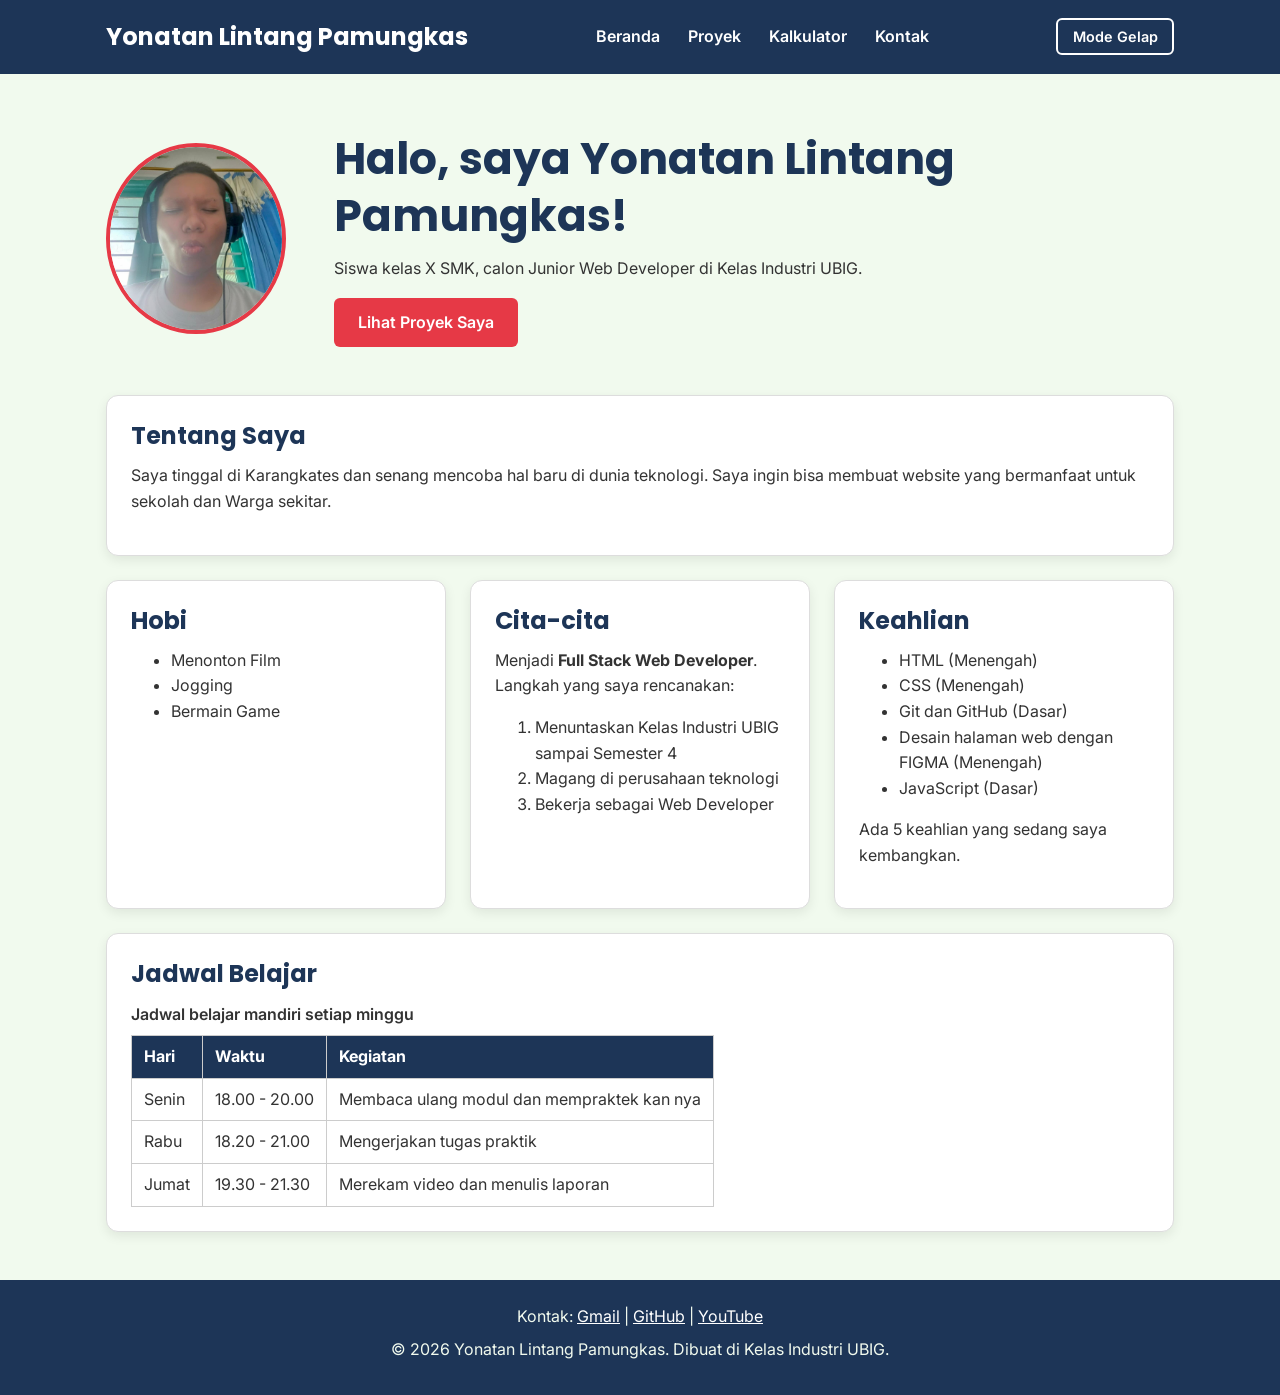
<file: index.html>
<!DOCTYPE html>
<html lang="id">

<head>
  <meta charset="UTF-8">
  <meta name="viewport" content="width=device-width, initial-scale=1.0">
  <title>Yonatan Lintang Pamungkas | Beranda</title>
  <link rel="preconnect" href="https://fonts.googleapis.com">
  <link rel="preconnect" href="https://fonts.gstatic.com" crossorigin>
  <link href="https://fonts.googleapis.com/css2?family=Inter:wght@400;600&family=Poppins:wght@600;700&display=swap"
    rel="stylesheet">
  <link rel="stylesheet" href="css/style.css">
  <script src="js/main.js" defer></script>
</head>

<body>
  <header>
    <div class="container navbar">
      <h1>Yonatan Lintang Pamungkas</h1>
      <nav class="menu-laptop">
        <ul>
          <li><a href="index.html">Beranda</a></li>
          <li><a href="proyek.html">Proyek</a></li>
          <li><a href="kalkulator.html">Kalkulator</a></li>
          <li><a href="kontak.html">Kontak</a></li>
        </ul>
      </nav>
      <!-- Tantangan: menu ponsel yang bisa dibuka-tutup -->
      <details class="menu-ponsel">
        <summary>Menu</summary>
        <nav>
          <ul>
            <li><a href="index.html">Beranda</a></li>
            <li><a href="proyek.html">Proyek</a></li>
            <li><a href="kalkulator.html">Kalkulator</a></li>
            <li><a href="kontak.html">Kontak</a></li>
          </ul>
        </nav>
      </details>
      <button type="button" id="tombol-tema" class="tombol-tema">Mode Gelap</button>
    </div>
  </header>

  <main>
    <div class="container">
      <section class="hero">
        <img src="img/foto-profil.png" alt="Foto profil Yonatan Lintang Pamungkas" width="180">
        <div>
          <h2>Halo, saya Yonatan Lintang Pamungkas!</h2>
          <p>Siswa kelas X SMK, calon Junior Web Developer di Kelas Industri UBIG.</p>
          <a href="proyek.html" class="tombol">Lihat Proyek Saya</a>
        </div>
      </section>

      <section class="kartu">
        <h2>Tentang Saya</h2>
        <p>Saya tinggal di Karangkates dan senang mencoba hal baru di dunia teknologi. Saya ingin bisa membuat website
          yang bermanfaat untuk sekolah dan Warga sekitar.</p>
      </section>

      <div class="daftar-kartu">
        <section class="kartu">
          <h2>Hobi</h2>
          <ul>
            <li>Menonton Film</li>
            <li>Jogging</li>
            <li>Bermain Game</li>
          </ul>
        </section>

        <section class="kartu">
          <h2>Cita-cita</h2>
          <p>Menjadi <strong>Full Stack Web Developer</strong>. Langkah yang saya rencanakan:</p>
          <ol>
            <li>Menuntaskan Kelas Industri UBIG sampai Semester 4</li>
            <li>Magang di perusahaan teknologi</li>
            <li>Bekerja sebagai Web Developer</li>
          </ol>
        </section>

        <section class="kartu">
          <h2>Keahlian</h2>
          <ul id="daftar-skill"></ul>
          <p id="jumlah-skill"></p>
        </section>
      </div>

      <section class="kartu">
        <h2>Jadwal Belajar</h2>
        <table>
          <caption>Jadwal belajar mandiri setiap minggu</caption>
          <thead>
            <tr>
              <th>Hari</th>
              <th>Waktu</th>
              <th>Kegiatan</th>
            </tr>
          </thead>
          <tbody>
            <tr>
              <td>Senin</td>
              <td>18.00 - 20.00</td>
              <td>Membaca ulang modul dan mempraktek kan nya</td>
            </tr>
            <tr>
              <td>Rabu</td>
              <td>18.20 - 21.00</td>
              <td>Mengerjakan tugas praktik</td>
            </tr>
            <tr>
              <td>Jumat</td>
              <td>19.30 - 21.30</td>
              <td>Merekam video dan menulis laporan</td>
            </tr>
          </tbody>
        </table>
      </section>
    </div>
  </main>

  <footer>
    <p>Kontak: <a href="mailto:lintangrpl50@gmail.com">Gmail</a> |
      <a href="https://github.com/lintangrpl50" target="_blank">GitHub</a> |
      <a href="https://www.youtube.com/" target="_blank">YouTube</a>
    </p>
    <p>&copy; 2026 Yonatan Lintang Pamungkas. Dibuat di Kelas Industri UBIG.</p>
  </footer>
</body>

</html>
</file>
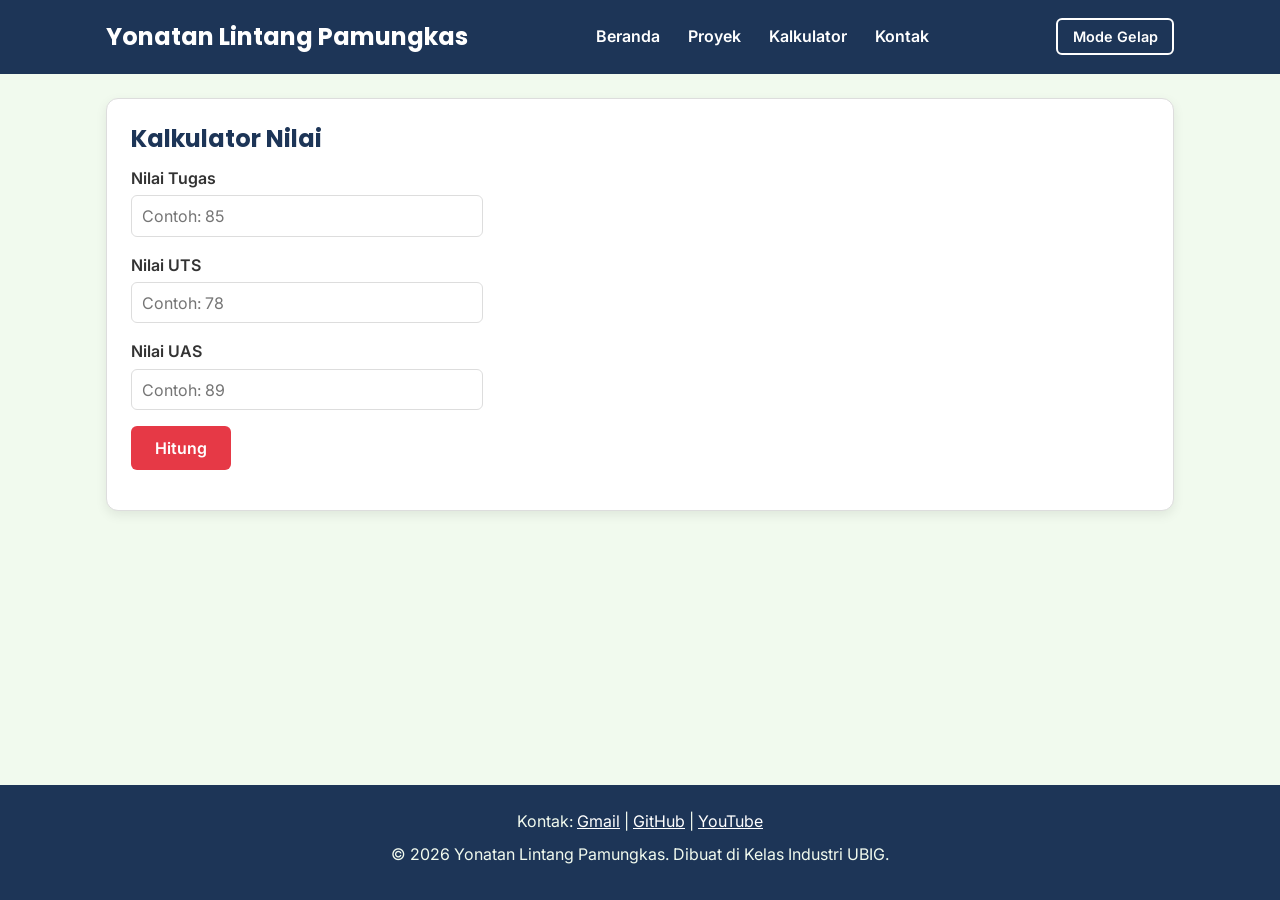
<file: kalkulator.html>
<!DOCTYPE html>
<html lang="id">

<head>
  <meta charset="UTF-8">
  <meta name="viewport" content="width=device-width, initial-scale=1.0">
  <title>Yonatan Lintang Pamungkas | Kalkulator Nilai</title>
  <link rel="preconnect" href="https://fonts.googleapis.com">
  <link rel="preconnect" href="https://fonts.gstatic.com" crossorigin>
  <link href="https://fonts.googleapis.com/css2?family=Inter:wght@400;600&family=Poppins:wght@600;700&display=swap"
    rel="stylesheet">
  <link rel="stylesheet" href="css/style.css">
  <script src="js/main.js" defer></script>
</head>

<body>
  <header>
    <div class="container navbar">
      <h1>Yonatan Lintang Pamungkas</h1>
      <nav class="menu-laptop">
        <ul>
          <li><a href="index.html">Beranda</a></li>
          <li><a href="proyek.html">Proyek</a></li>
          <li><a href="kalkulator.html">Kalkulator</a></li>
          <li><a href="kontak.html">Kontak</a></li>
        </ul>
      </nav>
      <details class="menu-ponsel">
        <summary>Menu</summary>
        <nav>
          <ul>
            <li><a href="index.html">Beranda</a></li>
            <li><a href="proyek.html">Proyek</a></li>
            <li><a href="kalkulator.html">Kalkulator</a></li>
            <li><a href="kontak.html">Kontak</a></li>
          </ul>
        </nav>
      </details>
       <button type="button" id="tombol-tema" class="tombol-tema">Mode Gelap</button>
    </div>
  </header>

  <main>
    <div class="container">
      <section class="kartu">
        <h2>Kalkulator Nilai</h2>
        <div class="form-nilai">
          <div class="isian">
            <label for="tugas">Nilai Tugas</label>
            <input type="number" id="tugas" min="0" max="100" placeholder="Contoh: 85">
          </div>
          <div class="isian">
            <label for="uts">Nilai UTS</label>
            <input type="number" id="uts" min="0" max="100" placeholder="Contoh: 78">
          </div>
          <div class="isian">
            <label for="uas">Nilai UAS</label>
            <input type="number" id="uas" min="0" max="100" placeholder="Contoh: 89">
          </div>
        </div>
        <button type="button" id="tombol" class="tombol">Hitung</button>
        <p id="hasil" role="status" aria-live="polite"></p>
      </section>
    </div>
  </main>

  <footer>
    <p>Kontak: <a href="mailto:lintangrpl50@gmail.com">Gmail</a> |
      <a href="https://github.com/lintangrpl50" target="_blank">GitHub</a> |
      <a href="https://www.youtube.com/" target="_blank">YouTube</a>
    </p>
    <p>&copy; 2026 Yonatan Lintang Pamungkas. Dibuat di Kelas Industri UBIG.</p>
  </footer>
</body>

</html>
</file>
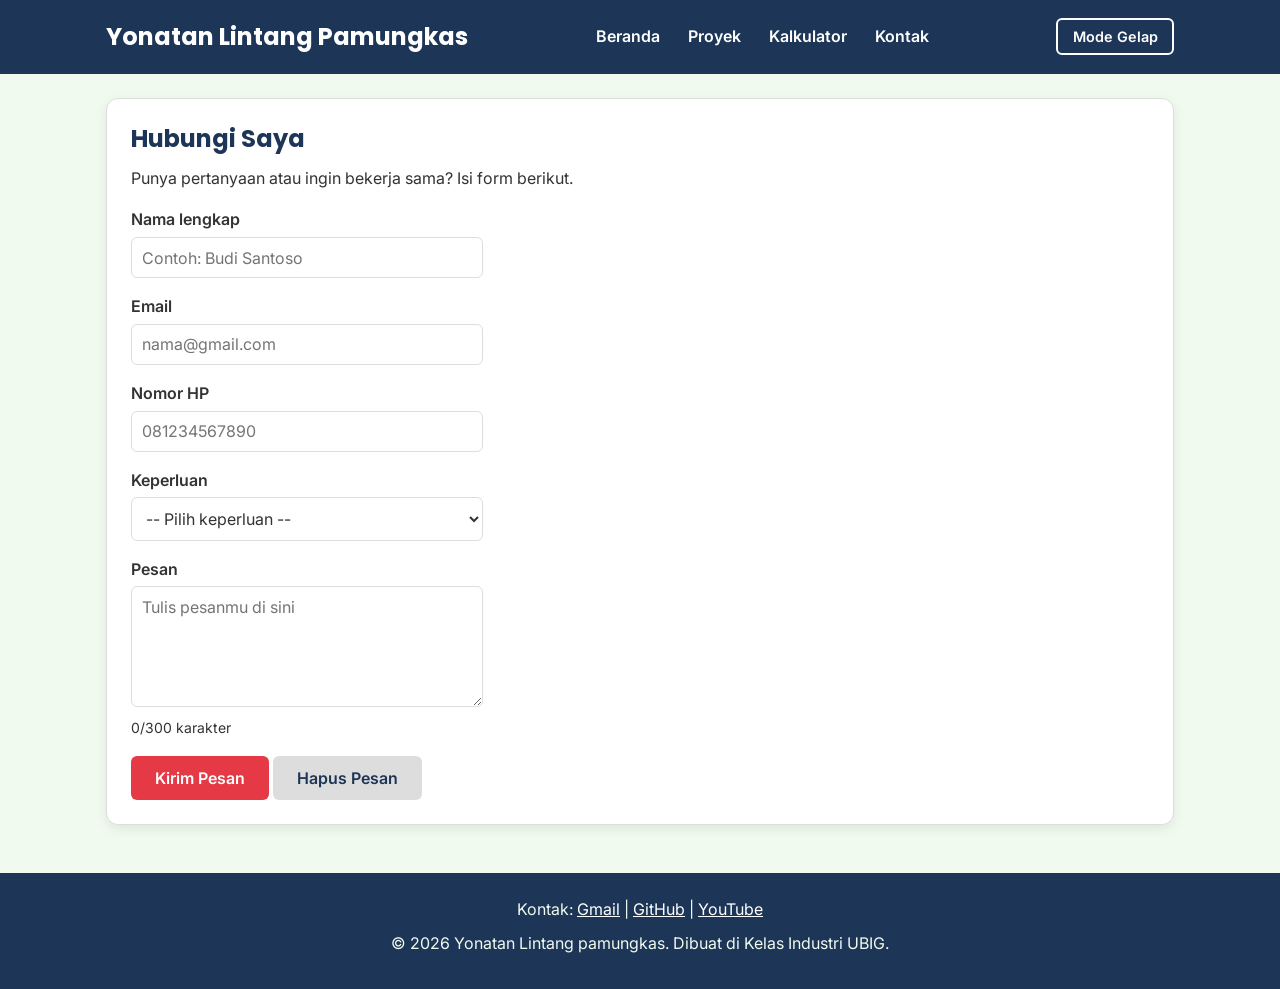
<file: kontak.html>
<!DOCTYPE html>
<html lang="id">

<head>
  <meta charset="UTF-8">
  <meta name="viewport" content="width=device-width, initial-scale=1.0">
  <title>Yonatan Lintang Pamungkas | Kontak</title>
  <link rel="preconnect" href="https://fonts.googleapis.com">
  <link rel="preconnect" href="https://fonts.gstatic.com" crossorigin>
  <link href="https://fonts.googleapis.com/css2?family=Inter:wght@400;600&family=Poppins:wght@600;700&display=swap"
    rel="stylesheet">
  <link rel="stylesheet" href="css/style.css">
  <script src="js/main.js" defer></script>
</head>

<body>
  <header>
    <div class="container navbar">
      <h1>Yonatan Lintang Pamungkas</h1>
      <nav class="menu-laptop">
        <ul>
          <li><a href="index.html">Beranda</a></li>
          <li><a href="proyek.html">Proyek</a></li>
          <li><a href="kalkulator.html">Kalkulator</a></li>
          <li><a href="kontak.html" aria-current="page">Kontak</a></li>
        </ul>
      </nav>
      <!-- Tantangan: menu ponsel yang bisa dibuka-tutup -->
      <details class="menu-ponsel">
        <summary>Menu</summary>
        <nav>
          <ul>
            <li><a href="index.html">Beranda</a></li>
            <li><a href="proyek.html">Proyek</a></li>
            <li><a href="kalkulator.html">Kalkulator</a></li>
            <li><a href="kontak.html" aria-current="page">Kontak</a></li>
          </ul>
        </nav>
      </details>
      <button type="button" id="tombol-tema" class="tombol-tema">Mode Gelap</button>
    </div>
  </header>

  <main>
    <div class="container">
      <section class="kartu">
        <h2>Hubungi Saya</h2>
        <p>Punya pertanyaan atau ingin bekerja sama? Isi form berikut.</p>

        <form>
          <p>
            <label for="nama">Nama lengkap</label><br>
            <input type="text" id="nama" name="nama" placeholder="Contoh: Budi Santoso" required>
          </p>
          <p>
            <label for="email">Email</label><br>
            <input type="email" id="email" name="email" placeholder="nama@gmail.com" required>
          </p>
          <p>
            <label for="hp">Nomor HP</label><br>
            <input type="tel" id="hp" name="hp" placeholder="081234567890" required>
          </p>
          <p>
            <label for="keperluan">Keperluan</label><br>
            <select id="keperluan" name="keperluan" required>
              <option value="">-- Pilih keperluan --</option>
              <option value="bertanya">Bertanya</option>
              <option value="kerja-sama">Kerja sama proyek</option>
              <option value="lainnya">Lainnya</option>
            </select>
          </p>
          <p>
            <label for="pesan">Pesan</label><br>
            <textarea id="pesan" name="pesan" rows="5" cols="40" maxlength="300" placeholder="Tulis pesanmu di sini"
              required></textarea><br>
            <span id="hitung-karakter" class="keterangan">0/300 karakter</span>
            <span id="peringatan-karakter" class="peringatan" aria-live="polite"></span>
          </p>
          <button type="submit">Kirim Pesan</button>
          <button type="reset" class="tombol-kedua">Hapus Pesan</button>
        </form>
      </section>
    </div>
  </main>

  <footer>
    <p>Kontak: <a href="mailto:lintangrpl50@gmail.com">Gmail</a> |
      <a href="https://github.com/" target="_blank">GitHub</a> |
      <a href="https://www.youtube.com/" target="_blank">YouTube</a>
    </p>
    <p>&copy; 2026 Yonatan Lintang pamungkas. Dibuat di Kelas Industri UBIG.</p>
  </footer>
</body>

</html>
</file>
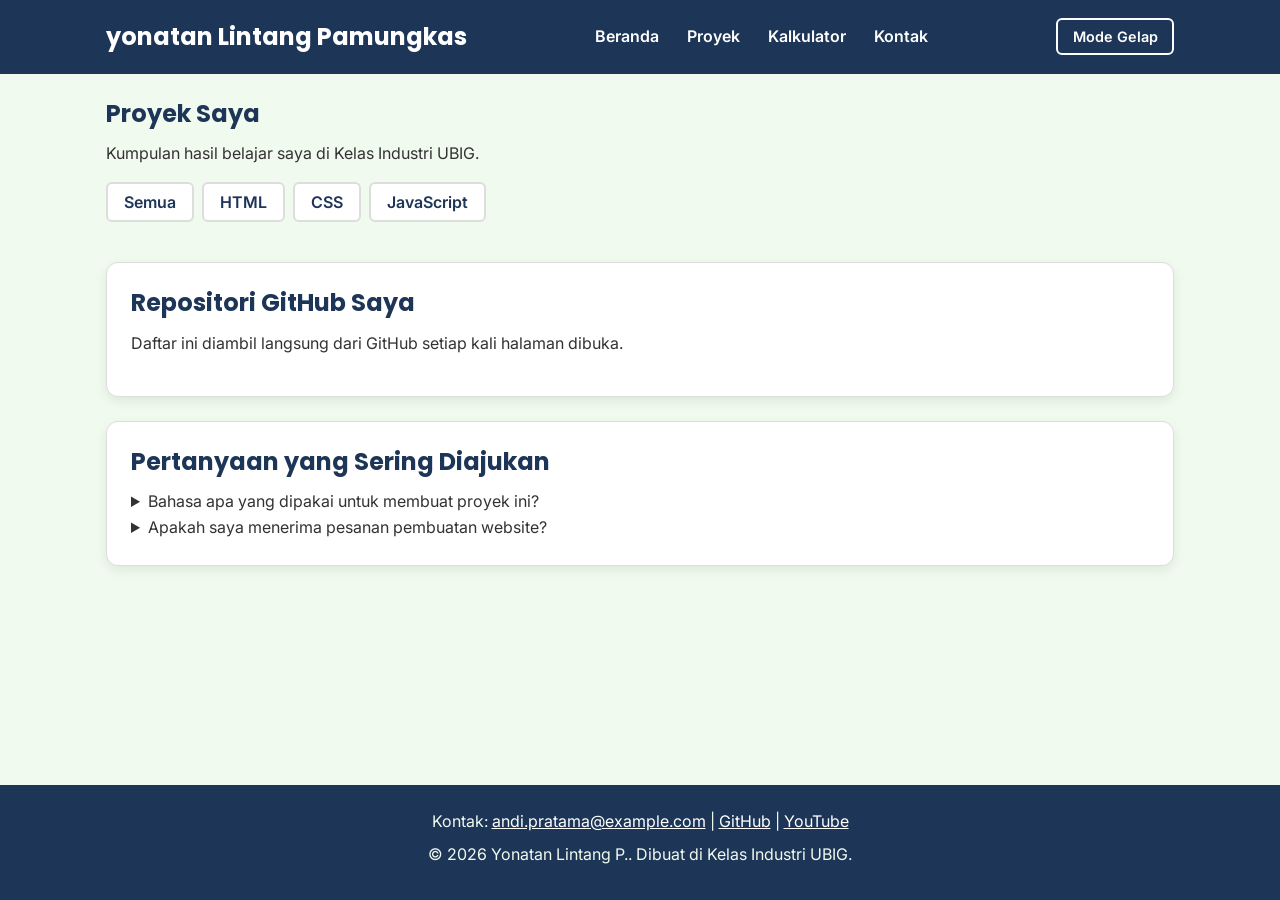
<file: proyek.html>
<!DOCTYPE html>
<html lang="id">

<head>
  <meta charset="UTF-8">
  <meta name="viewport" content="width=device-width, initial-scale=1.0">
  <title> Yonatan Lintang P.| Proyek</title>
  <link rel="preconnect" href="https://fonts.googleapis.com">
  <link rel="preconnect" href="https://fonts.gstatic.com" crossorigin>
  <link href="https://fonts.googleapis.com/css2?family=Inter:wght@400;600&family=Poppins:wght@600;700&display=swap"
    rel="stylesheet">
  <link rel="stylesheet" href="css/style.css">
  <script src="js/main.js" defer></script>
</head>
  </body>
<header>
  <div class="container navbar">
    <h1>yonatan Lintang Pamungkas</h1>
    <nav class="menu-laptop">
      <ul>
        <li><a href="index.html">Beranda</a></li>
        <li><a href="proyek.html">Proyek</a></li>
        <li><a href="kalkulator.html">Kalkulator</a></li>
        <li><a href="kontak.html">Kontak</a></li>
      </ul>
    </nav>
    <!-- Tantangan: menu ponsel yang bisa dibuka-tutup -->
    <details class="menu-ponsel">
      <summary>Menu</summary>
      <nav>
        <ul>
          <li><a href="index.html">Beranda</a></li>
          <li><a href="proyek.html">Proyek</a></li>
          <li><a href="kalkulator.html">Kalkulator</a></li>
          <li><a href="kontak.html">Kontak</a></li>
        </ul>
      </nav>
    </details>
    <button type="button" id="tombol-tema" class="tombol-tema">Mode Gelap</button>
  </div>
</header>

<main>
  <div class="container">
    <section>
      <h2>Proyek Saya</h2>
      <p>Kumpulan hasil belajar saya di Kelas Industri UBIG.</p>
      <div class="filter">
  <button type="button" class="tombol-filter" id="filter-semua">Semua</button>
  <button type="button" class="tombol-filter" id="filter-html">HTML</button>
  <button type="button" class="tombol-filter" id="filter-css">CSS</button>
  <button type="button" class="tombol-filter" id="filter-javascript">JavaScript</button>
</div>
      <p id="jumlah-proyek"></p>
      <div class="daftar-kartu" id="daftar-proyek"></div>
    </section>

    <section class="kartu">
      <h2>Repositori GitHub Saya</h2>
      <p>Daftar ini diambil langsung dari GitHub setiap kali halaman
        dibuka.</p>
      <p id="status-repo"></p>
      <ul id="daftar-repo"></ul>
    </section>

    <!-- FAQ dengan details dan summary -->
    <section class="kartu">
      <h2>Pertanyaan yang Sering Diajukan</h2>
      <details>
        <summary>Bahasa apa yang dipakai untuk membuat proyek ini?</summary>
        <p>Semua proyek di halaman ini dibuat dengan HTML. Tampilannya akan saya rapikan dengan CSS mulai Minggu 03.</p>
      </details>
      <details>
        <summary>Apakah saya menerima pesanan pembuatan website?</summary>
        <p>Belum, saya masih belajar. Namun kamu tetap boleh menghubungi saya melalui halaman Kontak.</p>
      </details>
    </section>
  </div>
</main>

<footer>
  <p>Kontak: <a href="mailto:andi.pratama@example.com">andi.pratama@example.com</a> |
    <a href="https://github.com/" target="_blank">GitHub</a> |
    <a href="https://www.youtube.com/" target="_blank">YouTube</a>
  </p>
  <p>&copy; 2026 Yonatan Lintang P.. Dibuat di Kelas Industri UBIG.</p>
</footer>
</body>

</html>
</file>
<file: css/style.css>
/* Gaya portofolio Andi Pratama
   Palet: #1D3557 (utama), #E63946 (aksen), #F1FAEE (latar)
   Huruf: Poppins (judul), Inter (isi)
   Tata letak: mobile first, titik ubah 768px (tablet) dan 1024px (laptop) */

/* 1. Reset */
* {
  box-sizing: border-box;
  margin: 0;
}

img {
  max-width: 100%;
  height: auto;
}

/* 2. Dasar halaman: warna dan huruf */
:root {
  --warna-utama: #1D3557;
  --warna-judul: #1D3557;
  --warna-aksen: #E63946;
  --warna-tautan: #E63946;
  --warna-latar: #F1FAEE;
  --warna-teks: #333333;
  --warna-kartu: #FFFFFF;
  --warna-garis: #DDDDDD;
}

body {
  font-family: "Inter", Arial, sans-serif;
  font-size: 1rem;
  line-height: 1.6;
  color: var(--warna-teks);
  background-color: var(--warna-latar);
}

h1,
h2,
h3 {
  font-family: "Poppins", Arial, sans-serif;
  color: var(--warna-judul);
  line-height: 1.3;
}

h2 {
  margin-bottom: 0.75rem;
}

p,
ul,
ol {
  margin-bottom: 1rem;
}

a {
  color: var(--warna-tautan);
}

.container {
  max-width: 1100px;
  margin: 0 auto;
  padding: 0 1rem;
}

header {
  background-color: #1D3557;
  color: #FFFFFF;
  padding: 1rem 0;
}

header h1 {
  color: #FFFFFF;
  font-size: 1.5rem;
}

.navbar {
  display: flex;
  flex-wrap: wrap;
  justify-content: space-between;
  align-items: center;
  gap: 0.5rem;
}

nav ul {
  display: flex;
  gap: 0.25rem;
  padding: 0;
  margin: 0;
  list-style: none;
}

nav a {
  display: inline-block;
  padding: 0.5rem 0.75rem;
  border-radius: 6px;
  color: #FFFFFF;
  font-weight: 600;
  text-decoration: none;
}

.menu-laptop {
  display: none;
}

.menu-ponsel summary {
  padding: 0.5rem 0.75rem;
  border: 1px solid #FFFFFF;
  border-radius: 6px;
  font-weight: 600;
  cursor: pointer;
}

.menu-ponsel ul {
  flex-direction: column;
  margin-top: 0.5rem;
}

main {
  padding: 1.5rem 0;
}

.hero {
  display: flex;
  flex-direction: column;
  align-items: center;
  gap: 1.5rem;
  padding: 1rem 0 2rem;
  text-align: center;
}

.hero img {
  border: 4px solid var(--warna-aksen);
  border-radius: 50%;
}

.hero h2 {
  font-size: 2rem;
}

.tombol {
  display: inline-block;
  padding: 0.75rem 1.5rem;
  border-radius: 6px;
  background-color: var(--warna-aksen);
  color: #FFFFFF;
  font-weight: 600;
  text-decoration: none;
}

.kartu {
  background-color: var(--warna-kartu);
  padding: 1rem;
  margin-bottom: 1.5rem;
  border: 1px solid var(--warna-garis);
  border-radius: 12px;
  box-shadow: 0 4px 12px rgba(0, 0, 0, 0.08);
}

.daftar-kartu {
  display: flex;
  flex-wrap: wrap;
  gap: 1.5rem;
  margin-bottom: 1.5rem;
}

.daftar-kartu .kartu {
  flex: 1 1 280px;
  margin-bottom: 0;
}

article img {
  border-radius: 8px;
  border: 1px solid var(--warna-garis);
}

table {
  border-collapse: collapse;
}

caption {
  font-weight: 600;
  text-align: left;
  margin-bottom: 0.5rem;
}

th,
td {
  border: 1px solid #CCCCCC;
  padding: 0.5rem 0.75rem;
  text-align: left;
}

th {
  background-color: #1D3557;
  color: #FFFFFF;
}

label {
  font-weight: 600;
}

input,
select,
textarea {
  width: 100%;
  max-width: 22rem;
  padding: 0.6rem;
  margin-top: 0.25rem;
  border: 1px solid var(--warna-garis);
  border-radius: 6px;
  font-family: inherit;
  font-size: 1rem;
  background-color: var(--warna-kartu);
  color: var(--warna-teks);
}

button {
  padding: 0.75rem 1.5rem;
  border: none;
  border-radius: 6px;
  background-color: var(--warna-aksen);
  color: #FFFFFF;
  font-family: inherit;
  font-size: 1rem;
  font-weight: 600;
  cursor: pointer;
}

.hampir-penuh {
  background-color: var(--warna-aksen);
}

.tombol-kedua {
  background-color: var(--warna-garis);
  color: var(--warna-judul);
}

footer {
  background-color: var(--warna-utama);
  color: #F1FAEE;
  text-align: center;
  padding: 1.5rem;
}

footer p {
  margin-bottom: 0.5rem;
}

footer a {
  color: #FFFFFF;
}

@media (min-width: 768px) {
  .menu-laptop {
    display: block;
  }

  .menu-ponsel {
    display: none;
  }

  .hero {
    flex-direction: row;
    padding: 2rem 0 3rem;
    text-align: left;
  }

  .kartu {
    padding: 1.5rem;
  }
}

@media (min-width: 1024px) {
  main {
    padding: 2.5rem 0;
  }

  .hero {
    gap: 3rem;
  }

  .hero h2 {
    font-size: 2.75rem;
  }
}


.form-nilai {
  display: flex;
  flex-direction: column;
  gap: 1rem;
  margin-bottom: 1rem;
}


.isian {
  display: flex;
  flex-direction: column;
}


body {

  min-height: 100vh;
  display: flex;
  flex-direction: column;
}

main {
  flex: 1;
  padding: 1.5rem 0;
}

.filter {
  display: flex;
  flex-wrap: wrap;
  gap: 0.5rem;
  margin-bottom: 1rem;
}

.tombol-filter {
  padding: 0.5rem 1rem;
  border: 2px solid var(--warna-garis);
  background-color: var(--warna-kartu);
  color: var(--warna-judul);
}

.label {
  display: inline-block;
  padding: 0.1rem 0.6rem;
  margin-bottom: 0.5rem;
  border-radius: 999px;
  background-color: var(--warna-latar);
  color: var(--warna-judul);
  font-size: 0.85rem;
  font-weight: 600;
}

.tombol-filter.aktif {
  background-color: var(--warna-aksen);
  border-color: var(--warna-aksen);
  color: #FFFFFF;
}

/* 10. Tombol tema, filter, dan label kategori */
.tombol-tema {
  padding: 0.5rem 0.9rem;
  border: 2px solid #FFFFFF;
  background-color: transparent;
  font-size: 0.9rem;
}

.filter {
  display: flex;
  flex-wrap: wrap;
  gap: 0.5rem;
  margin-bottom: 1rem;
}

.tombol-filter {
  padding: 0.5rem 1rem;
  border: 2px solid var(--warna-garis);
  background-color: var(--warna-kartu);
  color: var(--warna-judul);
}

.label {
  display: inline-block;
  padding: 0.1rem 0.6rem;
  margin-bottom: 0.5rem;
  border-radius: 999px;
  background-color: var(--warna-latar);
  color: var(--warna-judul);
  font-size: 0.85rem;
  font-weight: 600;
}

.keterangan {
  font-size: 0.875rem;
}

/* 11. Tema gelap: isi variabel diganti saat body memiliki class
gelap */
body.gelap {
  --warna-utama: #0B1526;
  --warna-judul: #A8DADC;
  --warna-tautan: #FF8A8A;
  --warna-latar: #121A24;
  --warna-teks: #E3E8EE;
  --warna-kartu: #1C2836;
  --warna-garis: #34465A;
}
</file>
